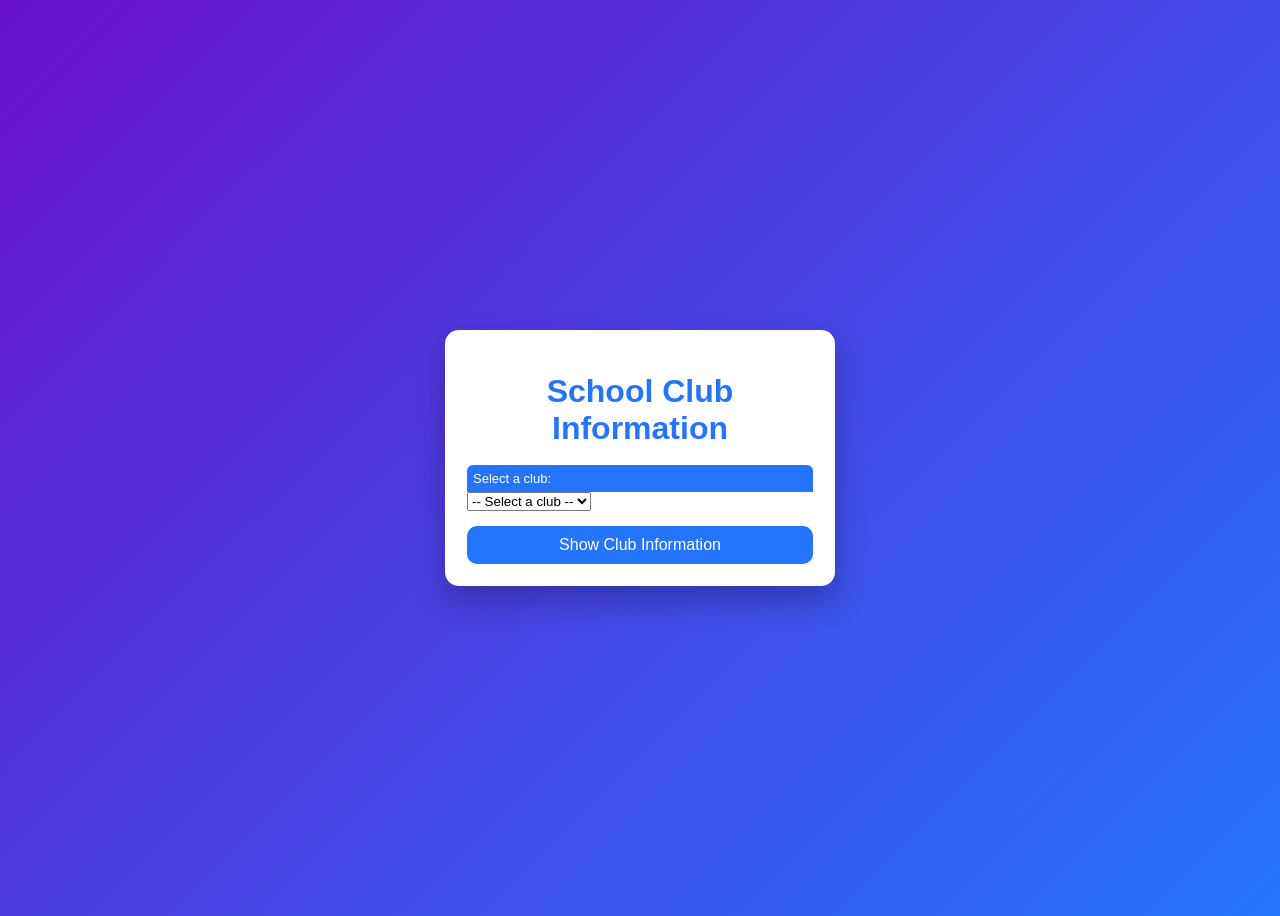
<file: clubs.html>
<!DOCTYPE html>
<html lang="en">
<head>
    <meta charset="UTF-8">
    <meta name="viewport" content="width=device-width, initial-scale=1.0">
    <title>School Club Information</title>
    <link rel="stylesheet" href="styles.css">
</head>
<body>

<div class="container">
    <h1>School Club Information</h1>

    <label for="club-select">Select a club:</label>
    <select id="club-select">
        <option value="">-- Select a club --</option>
        <option value="chess">Chess Club</option>
        <option value="drama">Drama Club</option>
        <option value="robotics">Robotics Club</option>
        <option value="debate">Debate Club</option>
        <option value="art">Art Club</option>
    </select>

    <button onclick="showClubInfo()">Show Club Information</button>

    <div id="club-info" class="info-box"></div>
</div>

<script src="script.js"></script>
</body>
</html>
</file>
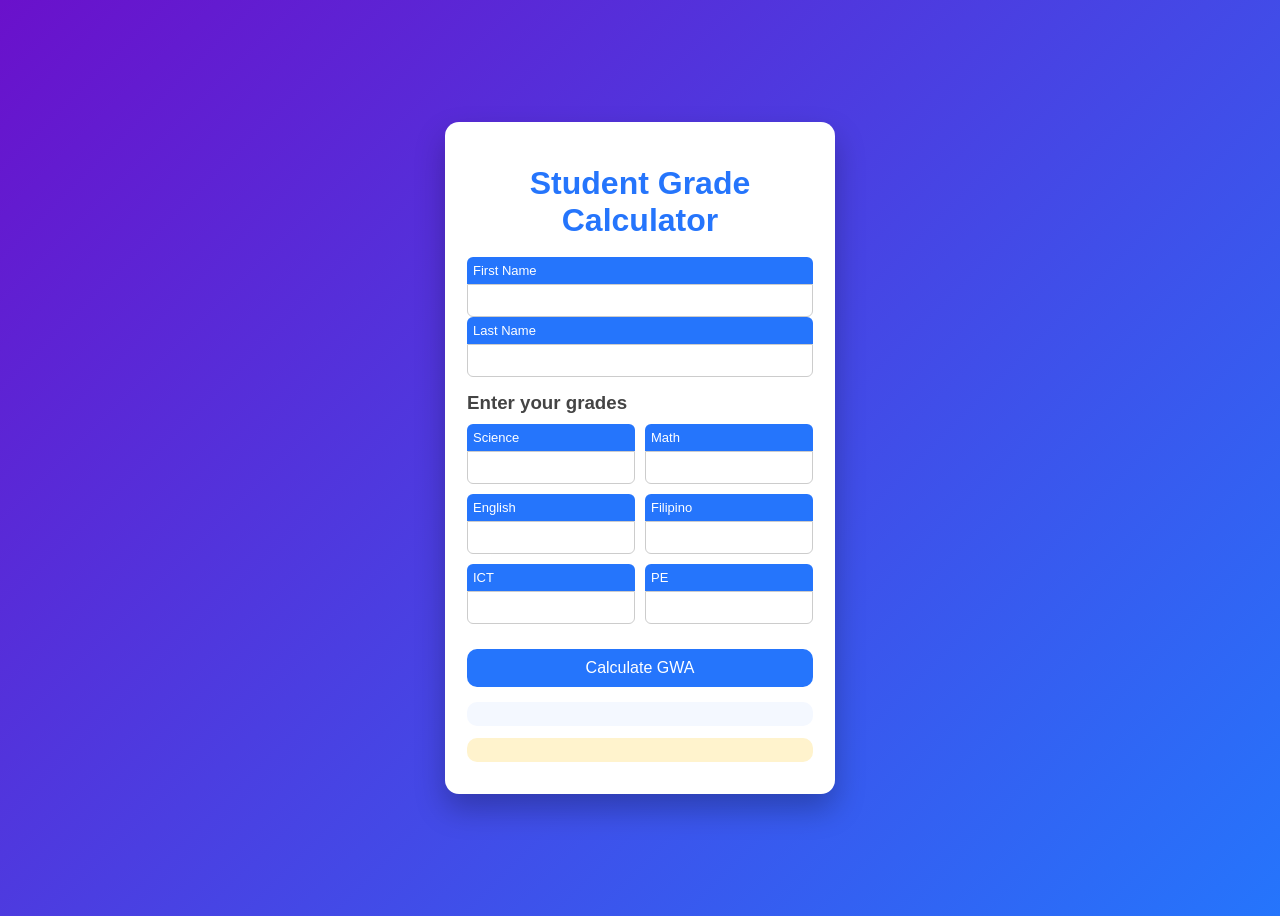
<file: grade_calculator.html>
<!DOCTYPE html>
<html lang="en">
<head>
    <meta charset="UTF-8">
    <title>Student Grade Calculator</title>
    <link rel="stylesheet" href="styles.css">
</head>
<body>

<div class="container">
    <h1>Student Grade Calculator</h1>

    <div class="row">
        <div class="field">
            <label>First Name</label>
            <input type="text" id="fname"
        /div>
        <div class="field">
            <label>Last Name</label>
            <input type="text" id="lname" 
        /div>
    </div>

    <h3>Enter your grades</h3>

    <div class="row">
        <div class="field">
            <label>Science</label>
            <input type="number" id="science">
        </div>
        <div class="field">
            <label>Math</label>
            <input type="number" id="math">
        </div>
    </div>

    <div class="row">
        <div class="field">
            <label>English</label>
            <input type="number" id="english">
        </div>
        <div class="field">
            <label>Filipino</label>
            <input type="number" id="filipino">
        </div>
    </div>

    <div class="row">
        <div class="field">
            <label>ICT</label>
            <input type="number" id="ict">
        </div>
        <div class="field">
            <label>PE</label>
            <input type="number" id="pe">
        </div>
    </div>

    <button onclick="calculateGWA()">Calculate GWA</button>

    <div class="result" id="result"></div>
    <div class="gwa" id="gwa"></div>
</div>

<script src="script.js"></script>
</body>
</html>
</file>
<file: styles.css>
* {
    box-sizing: border-box;
    font-family: "Segoe UI", sans-serif;
}

body {
    min-height: 100vh;
    background: linear-gradient(135deg, #6a11cb, #2575fc);
    display: flex;
    align-items: center;
    justify-content: center;
}

.container {
    background: #ffffff;
    width: 390px;
    padding: 22px;
    border-radius: 14px;
    box-shadow: 0 15px 30px rgba(0,0,0,0.25);
}

h1 {
    text-align: center;
    color: #2575fc;
    margin-bottom: 18px;
}

h3 {
    margin: 15px 0 10px;
    color: #444;
}

.row {
    display: flex;
    gap: 10px;
    margin-bottom: 10px;
}

.field {
    flex: 1;
}

label {
    display: block;
    background: #2575fc;
    color: #fff;
    padding: 6px;
    font-size: 13px;
    border-radius: 6px 6px 0 0;
}

input {
    width: 100%;
    padding: 8px;
    border: 1px solid #ccc;
    border-radius: 0 0 6px 6px;
}

input:focus {
    outline: none;
    border-color: #2575fc;
}

button {
    width: 100%;
    margin-top: 15px;
    padding: 10px;
    background: #2575fc;
    color: #fff;
    font-size: 16px;
    border: none;
    border-radius: 10px;
    cursor: pointer;
    transition: 0.3s;
}

button:hover {
    background: #1a5fd0;
}

.result {
    margin-top: 15px;
    background: #f4f8ff;
    padding: 12px;
    border-radius: 10px;
    font-size: 14px;
}

.gwa {
    margin-top: 12px;
    background: #fff3cd;
    padding: 12px;
    text-align: center;
    border-radius: 10px;
    font-weight: bold;
    color: #856404;
}
</file>
